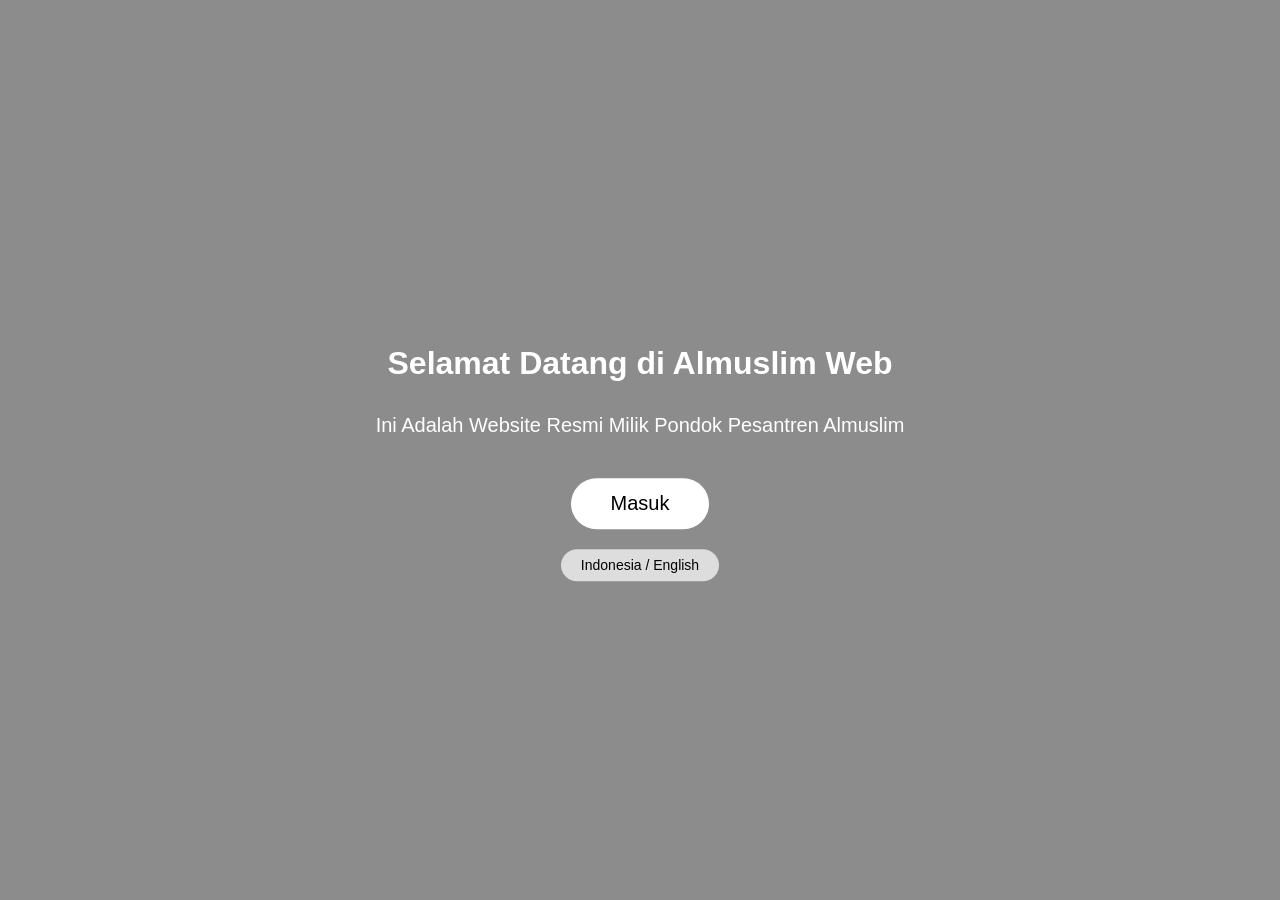
<file: index.html>
<!DOCTYPE html>
<html lang="ar" dir="rtl">
<head>
<meta charset="UTF-8">
<meta name="viewport" content="width=device-width, initial-scale=1.0">
<title>AL-MUSLIM WEB</title>
<link rel="website icon" type="png" href="logoyanmuri.png">

<style>
    body, html {
        margin: 0;
        padding: 0;
        height: 100%;
        font-family: "Poppins", sans-serif;
        overflow: hidden;
    }

     body {
      font-family: 'Inter', sans-serif;
  opacity: 1;
  transition: opacity 0.3s ease;
}

.fade-out {
  opacity: 0;
}

    /* ===== Background Video ===== */
    #bgVideo {
        position: fixed;
        top: 0;
        left: 0;
        width: 100%;
        height: 100%;
        object-fit: cover;
        z-index: -2;
    }

    /* ===== Overlay Gelap ===== */
    .overlay {
        position: fixed;
        top: 0;
        left: 0;
        width: 100%;
        height: 100%;
        background: rgba(0,0,0,0.45);
        z-index: -1;
    }

    /* ===== Konten Tengah ===== */
    .content {
        position: absolute;
        top: 50%;
        left: 50%;
        transform: translate(-50%, -50%);
        text-align: center;
        color: white;
        width: 90%;
        max-width: 600px;
    }

    h1 {
        font-size: 32px;
        font-weight: bold;
        margin-bottom: 15px;
        line-height: 1.5;
    }

    p {
        font-size: 20px;
        line-height: 1.8;
        margin-bottom: 35px;
    }

    /* ===== Tombol Utama ===== */
    .btn-main {
        background: white;
        color: black;
        padding: 14px 40px;
        border-radius: 30px;
        font-size: 20px;
        border: none;
        cursor: pointer;
        transition: .3s;
    }
    .btn-main:hover {
        transform: scale(1.05);
    }

    /* ===== Tombol Ganti Bahasa ===== */
    .lang-btn {
        margin-top: 20px;
        background: rgba(255,255,255,0.7);
        padding: 8px 20px;
        border-radius: 20px;
        font-size: 14px;
        cursor: pointer;
        border: none;
    }
</style>
</head>
<body>

<!-- ===== VIDEO BACKGROUND ===== -->
<video autoplay muted loop id="bgVideo">
    <source src="video/indexv.mp4" type="video/mp4">
</video>

<div class="overlay"></div>

<!-- ===== KONTEN ===== -->
<div class="content">

    <!-- TEXT ARAB -->
    <h1 id="title-ar">Selamat Datang di Almuslim Web</h1>
    <p id="desc-ar">
        Ini Adalah Website Resmi Milik Pondok Pesantren Almuslim
    </p>

    <!-- TEXT INGGRIS (DISEMBUNYIKAN DIAWAL) -->
    <h1 id="title-en" style="display:none;">Welcome to Almuslim Web</h1>
    <p id="desc-en" style="display:none;">
        This is the official website of the Almuslim Boarding School
    </p>

    <!-- TOMBOL MASUK -->
    <a href="beranda.html" onclick="transisi(event, this.href)"><button class="btn-main" id="btn-text">Masuk</button></a>

    <!-- TOMBOL GANTI BAHASA -->
    <br>
    <button class="lang-btn" onclick="switchLang()">Indonesia / English</button>

</div>

<script>
function switchLang() {
    const arTitle = document.getElementById("title-ar");
    const arDesc = document.getElementById("desc-ar");
    const enTitle = document.getElementById("title-en");
    const enDesc = document.getElementById("desc-en");
    const btnText = document.getElementById("btn-text");

    // Jika Arab → ganti ke Inggris
    if (arTitle.style.display !== "none") {
        arTitle.style.display = "none";
        arDesc.style.display = "none";
        enTitle.style.display = "block";
        enDesc.style.display = "block";
        btnText.innerHTML = "Open";
    } 
    // Jika Inggris → ganti ke Arab
    else {
        arTitle.style.display = "block";
        arDesc.style.display = "block";
        enTitle.style.display = "none";
        enDesc.style.display = "none";
        btnText.innerHTML = "Masuk";
    }
}

function transisi(event, url) {
  event.preventDefault();

  document.body.classList.add("fade-out");

  setTimeout(() => {
    window.location.href = url;
  }, 300);
}
</script>

</body>
</html>
</file>
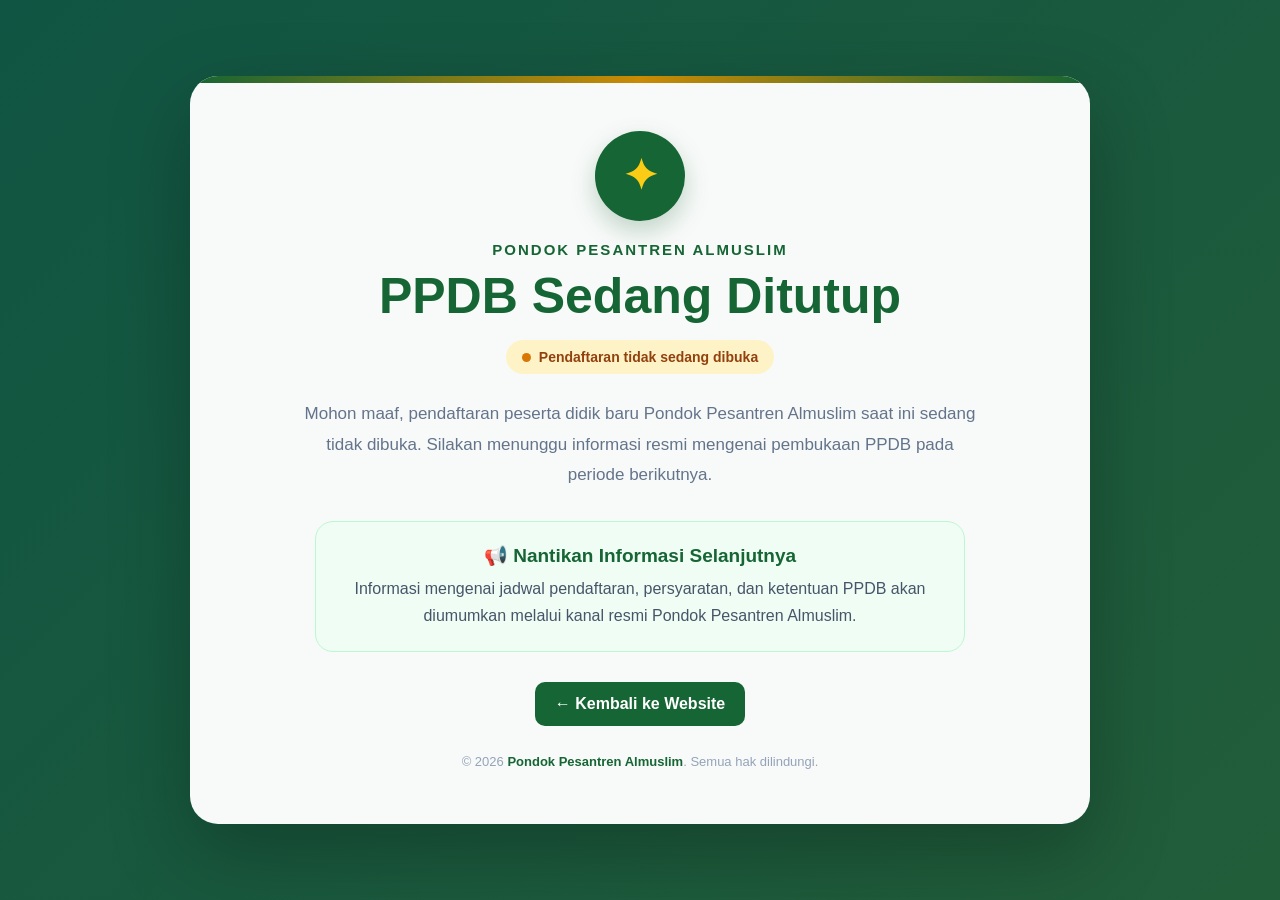
<file: ppdb-ditutup.html>
<!DOCTYPE html>
<html lang="id">
<head>
    <meta charset="UTF-8">
    <meta name="viewport" content="width=device-width, initial-scale=1.0">

    <title>PPDB Almuslim - Pendaftaran Ditutup</title>

    <style>
        * {
            margin: 0;
            padding: 0;
            box-sizing: border-box;
        }

        body {
            font-family: "Segoe UI", Arial, sans-serif;
            min-height: 100vh;
            background:
                linear-gradient(
                    135deg,
                    rgba(6, 78, 59, 0.96),
                    rgba(20, 83, 45, 0.94)
                ),
                url("https://images.unsplash.com/photo-1532012197267-da84d127e765?auto=format&fit=crop&w=1600&q=80")
                center/cover;
            color: white;
            display: flex;
            justify-content: center;
            align-items: center;
            padding: 25px;
        }

        .wrapper {
            width: 100%;
            max-width: 900px;
        }

        .card {
            background: rgba(255, 255, 255, 0.97);
            color: #1f2937;
            border-radius: 28px;
            padding: 55px 45px;
            text-align: center;
            box-shadow:
                0 30px 80px rgba(0, 0, 0, 0.25);
            position: relative;
            overflow: hidden;
        }

        .card::before {
            content: "";
            position: absolute;
            top: 0;
            left: 0;
            width: 100%;
            height: 7px;
            background: linear-gradient(
                90deg,
                #166534,
                #ca8a04,
                #166534
            );
        }

        .logo {
            width: 90px;
            height: 90px;
            margin: 0 auto 20px;

            border-radius: 50%;

            background: #166534;
            color: #facc15;

            display: flex;
            justify-content: center;
            align-items: center;

            font-size: 42px;
            font-weight: bold;

            box-shadow:
                0 10px 25px rgba(22, 101, 52, 0.25);
        }

        .brand {
            font-size: 15px;
            font-weight: 700;
            letter-spacing: 2px;
            text-transform: uppercase;
            color: #166534;
            margin-bottom: 10px;
        }

        h1 {
            font-size: clamp(32px, 5vw, 50px);
            color: #166534;
            margin-bottom: 15px;
            line-height: 1.15;
        }

        .status {
            display: inline-flex;
            align-items: center;
            gap: 8px;

            padding: 9px 16px;
            border-radius: 999px;

            background: #fef3c7;
            color: #92400e;

            font-size: 14px;
            font-weight: 700;

            margin-bottom: 25px;
        }

        .status-dot {
            width: 9px;
            height: 9px;
            background: #d97706;
            border-radius: 50%;
        }

        .description {
            max-width: 680px;
            margin: 0 auto;
            font-size: 17px;
            line-height: 1.8;
            color: #64748b;
        }

        .info-box {
            margin: 30px auto;
            max-width: 650px;

            background: #f0fdf4;
            border: 1px solid #bbf7d0;

            border-radius: 18px;
            padding: 22px;
        }

        .info-box h2 {
            font-size: 19px;
            color: #166534;
            margin-bottom: 8px;
        }

        .info-box p {
            color: #475569;
            line-height: 1.7;
        }

        .buttons {
            display: flex;
            justify-content: center;
            gap: 12px;
            flex-wrap: wrap;
            margin-top: 30px;
        }

        .btn {
            display: inline-flex;
            align-items: center;
            justify-content: center;

            min-width: 170px;
            padding: 13px 20px;

            border-radius: 10px;
            text-decoration: none;

            font-weight: 700;
            transition: 0.25s ease;
        }

        .btn-primary {
            background: #166534;
            color: white;
        }

        .btn-primary:hover {
            background: #14532d;
            transform: translateY(-2px);
        }

        .btn-secondary {
            background: #f8fafc;
            color: #166534;
            border: 1px solid #cbd5e1;
        }

        .btn-secondary:hover {
            background: #f1f5f9;
            transform: translateY(-2px);
        }

        .footer {
            margin-top: 28px;
            font-size: 13px;
            color: #94a3b8;
        }

        .footer strong {
            color: #166534;
        }

        @media (max-width: 600px) {

            body {
                padding: 15px;
            }

            .card {
                padding: 40px 22px;
                border-radius: 22px;
            }

            .logo {
                width: 75px;
                height: 75px;
                font-size: 34px;
            }

            .description {
                font-size: 15px;
            }

            .info-box {
                padding: 18px;
            }

            .btn {
                width: 100%;
            }
        }
    </style>
</head>

<body>

    <main class="wrapper">

        <section class="card">

            <div class="logo">
                ✦
            </div>

            <div class="brand">
                Pondok Pesantren Almuslim
            </div>

            <h1>
                PPDB Sedang Ditutup
            </h1>

            <div class="status">
                <span class="status-dot"></span>
                Pendaftaran tidak sedang dibuka
            </div>

            <p class="description">
                Mohon maaf, pendaftaran peserta didik baru
                Pondok Pesantren Almuslim saat ini sedang tidak dibuka.
                Silakan menunggu informasi resmi mengenai pembukaan
                PPDB pada periode berikutnya.
            </p>

            <div class="info-box">

                <h2>
                    📢 Nantikan Informasi Selanjutnya
                </h2>

                <p>
                    Informasi mengenai jadwal pendaftaran,
                    persyaratan, dan ketentuan PPDB akan diumumkan
                    melalui kanal resmi Pondok Pesantren Almuslim.
                </p>

            </div>

            <div class="buttons">

                <a href="index.html" class="btn btn-primary">
                    ← Kembali ke Website
                </a>


            </div>

            <div class="footer">
                © 2026 <strong>Pondok Pesantren Almuslim</strong>.
                Semua hak dilindungi.
            </div>

        </section>

    </main>

</body>
</html>
</file>
